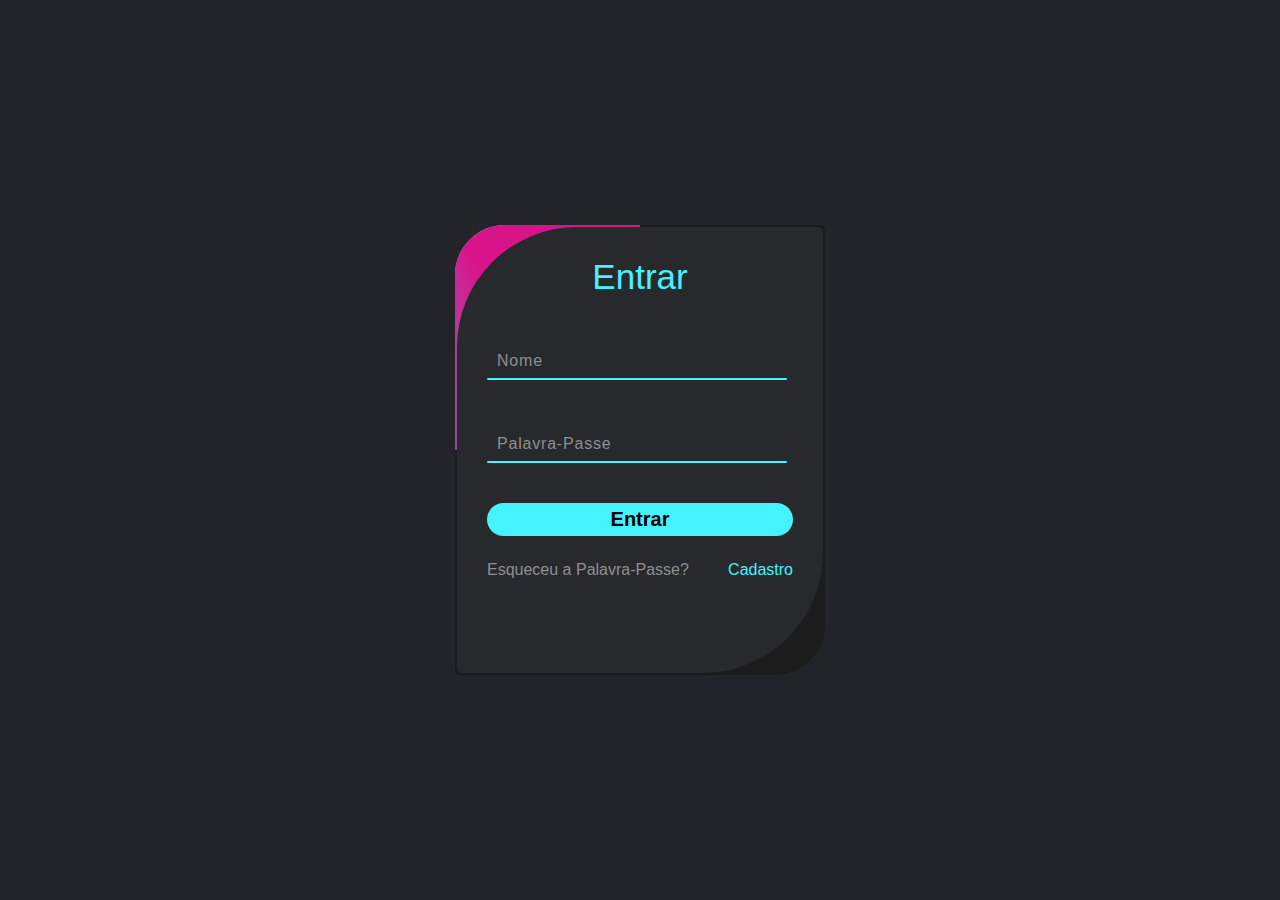
<file: index.html>
<!DOCTYPE html>
<html lang="en">
<head>
    <meta charset="UTF-8">
    <meta http-equiv="X-UA-Compatible" content="IE=edge">
    <meta name="viewport" content="width=device-width, initial-scale=1.0">
    <title>Login</title>
    <link rel="stylesheet" href="style.css">
</head>
<body>

    <div class="box">
        <form action="">
            <h2>Entrar</h2>
            <div class="inputBox">
                <input type="text" required>
                <span>Nome</span>
                <i></i>
            </div>
            <div class="inputBox">
                <input type="password" required>
                <span>Palavra-Passe</span>
                <i></i>
            </div>
            <input type="submit" value="Entrar">
            <div class="links">
                <a href="forgot.html">Esqueceu a Palavra-Passe?</a>
                <a href="sign.html">Cadastro</a>
            </div>
        </form>
    </div>
    
</body>
</html>
</file>
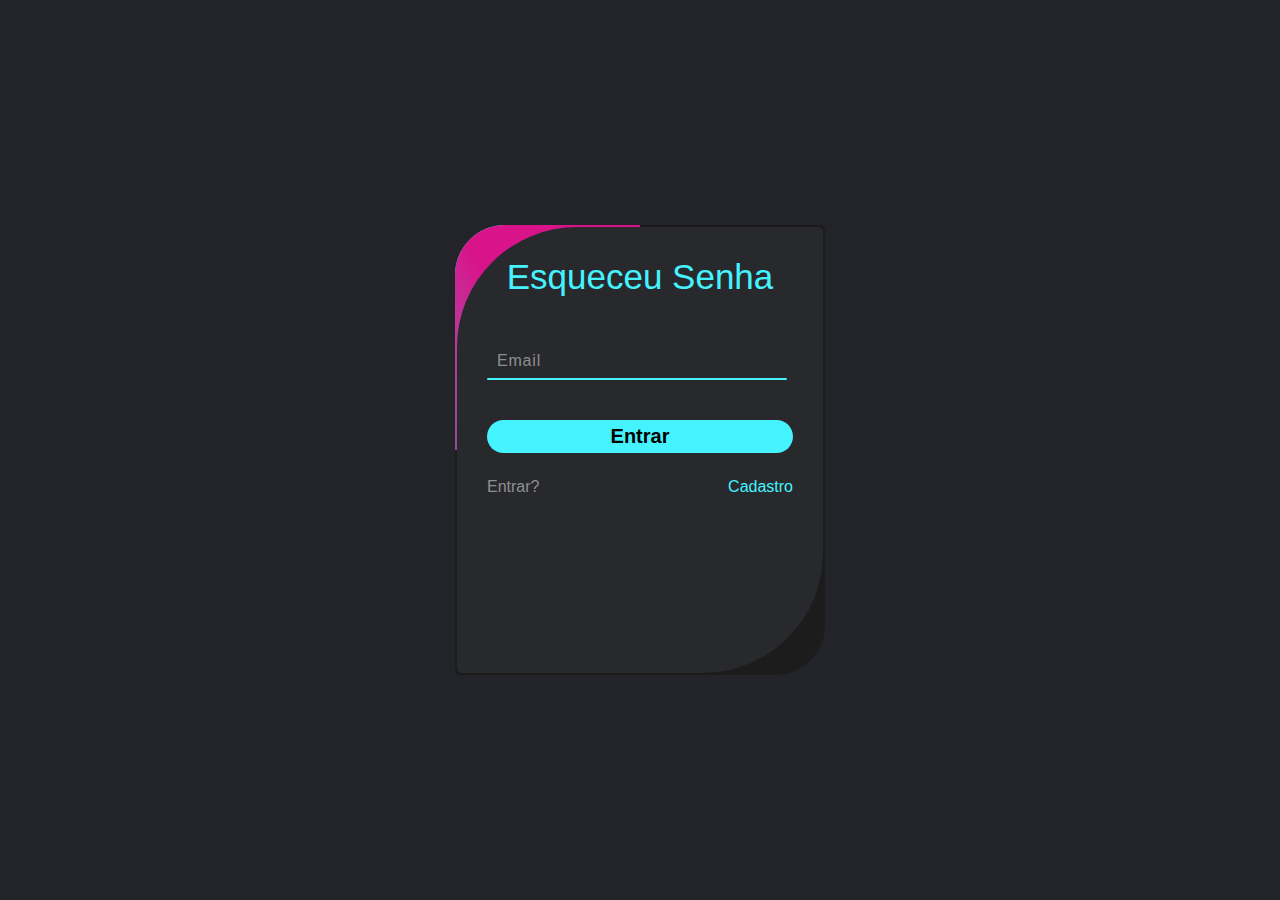
<file: forgot.html>
<!DOCTYPE html>
<html lang="en">
<head>
    <meta charset="UTF-8">
    <meta http-equiv="X-UA-Compatible" content="IE=edge">
    <meta name="viewport" content="width=device-width, initial-scale=1.0">
    <title>Esqueceu a palavra passe</title>
    <link rel="stylesheet" href="style.css">
</head>
<body>
    
    <div class="box">
        <form action="">
            <h2>Esqueceu Senha</h2>
            <div class="inputBox">
                <input type="email" required>
                <span>Email</span>
                <i></i>
            </div>
            <input type="submit" value="Entrar">
            <div class="links">
                <a href="index.html">Entrar?</a>
                <a href="sign.html">Cadastro</a>
            </div>
        </form>
    </div>
    
</body>

</html>
</file>
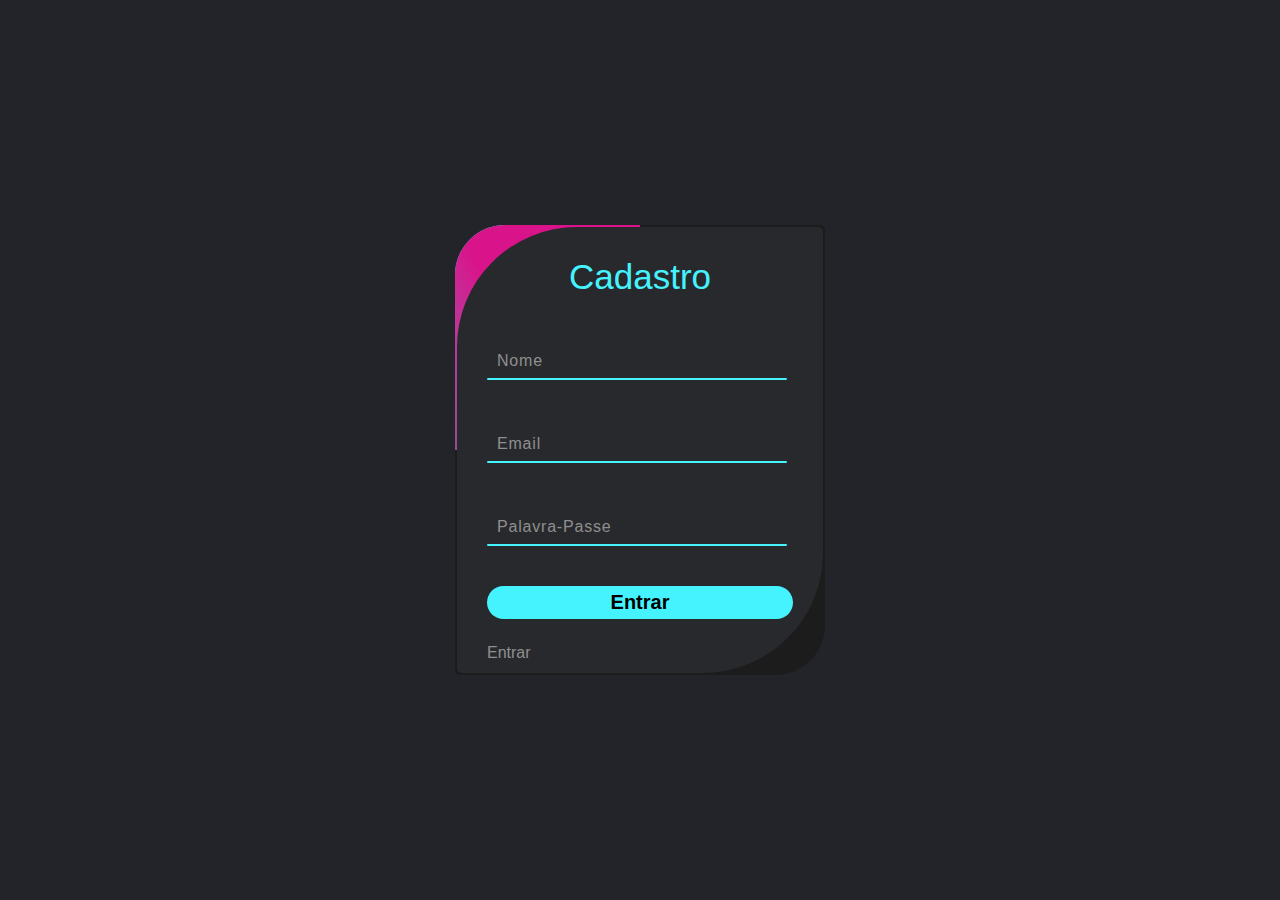
<file: sign.html>
<!DOCTYPE html>
<html lang="en">
<head>
    <meta charset="UTF-8">
    <meta http-equiv="X-UA-Compatible" content="IE=edge">
    <meta name="viewport" content="width=device-width, initial-scale=1.0">
    <title>Cadastro</title>
    <link rel="stylesheet" href="style.css">
</head>
<body>
    
    <div class="box">
        <form action="">
            <h2>Cadastro</h2>
            <div class="inputBox">
                <input type="text" required>
                <span>Nome</span>
                <i></i>
            </div>
            <div class="inputBox">
                <input type="email" required>
                <span>Email</span>
                <i></i>
            </div>
            <div class="inputBox">
                <input type="password" required>
                <span>Palavra-Passe</span>
                <i></i>
            </div>
            <input type="submit" value="Entrar">
            <div class="links">
                <a href="index.html">Entrar</a>
            </div>
        </form>
    </div>
    
</body>
</html>
</file>
<file: style.css>
*{
    margin: 0;
    padding: 0;
    box-sizing: border-box;
    font-family: 'Poppins', sans-serif;
}

body
{
    display: flex;
    justify-content: center;
    align-items: center;
    min-height: 100vh;
    background: #23242a;
}
.box {
    position: relative;
    width: 370px;
    height: 450px;
    background: #1c1c1c;
    border-radius: 50px 5px;
    overflow: hidden;
}
.box::before {
    content: '';
    position: absolute;
    top: -50%;
    left: -50%;
    width: 370px;
    height: 450px;
    background: linear-gradient(60deg,transparent,#45f3ff,#45f3ff);
    transform-origin: bottom right;
    animation: animate 6s linear infinite;
}
.box::after {
    content: '';
    position: absolute;
    top: -50%;
    left: -50%;
    width: 370px;
    height: 450px;
    background: linear-gradient(60deg,transparent,#d9138a,#d9138a);
    transform-origin: bottom right;
    animation: animate 6s linear infinite;
    animation-delay: -3s;
}
@keyframes animate {
    0%{
        transform: rotate(0deg);
    }
    100%{
        transform: rotate(360deg);
    }
}

form {
    position: absolute;
    inset: 2px;
    border-radius: 120px 5px;
    background: #28292d;
    z-index: 10;
    padding: 30px 30px;
    display: flex;
    flex-direction: column;
}
h2 {
    color: #45f3ff;
    font-size: 35px;
    font-weight: 500;
    text-align: center;
}
.inputBox {
    position: relative;
    width: 300px;
    margin-top: 35px;
}
.inputBox input {
    position: relative;
    width: 100%;
    padding: 20px 10px 10px;
    background: transparent;
    border: none;
    outline: none;
    color: #23242a;
    font-size: 1em;
    letter-spacing: 0.05em;
    z-index: 10;
}
input[type="submit"] {
    font-size: 20px;
    border: none;
    outline: none;
    background: #45f3ff;
    padding: 5px;
    margin-top: 40px;
    border-radius: 90px;
    font-weight: 600;
    cursor: pointer;
}
input[type="submit"]:active {
    background: linear-gradient(90deg,#45f3ff,#d9138a);
    opacity: 0.8;
}
.inputBox span {
    position: absolute;
    left: 0;
    padding: 20px 10px 10px;
    font-size: 1em;
    color:#8f8f8f;
    pointer-events: none;
    letter-spacing: 0.05em;
    transition: 0.5s;
}
.inputBox input:valid ~ span,
.inputBox input:focus ~ span
{
    color: #45f3ff;
    transform: translateX(-10px) translateY(-30px);
    font-size: 0.75em;
}
.inputBox i {
    position: absolute;
    left: 0;
    bottom: 0;
    width: 100%;
    height: 2px;
    background: #45f3ff;
    border-radius: 4px;
    transition: 0.5s;
    pointer-events: none;
    z-index: 9;
}
.inputBox input:valid ~ i,
.inputBox input:focus ~ i
{
    height: 44px;
}
.links
{
    display: flex;
    justify-content: space-between;
}
.links a {
    margin: 25px 0;
    font-size: 1em;
    color: #8f8f8f;
    text-decoration: none;
}
.links a:hover,
.links a:nth-child(2)
{
    color: #45f3ff;
}
.links a:nth-child(2):hover
{
    text-decoration: underline 2px;
    text-underline-offset: 5px;
}
</file>
